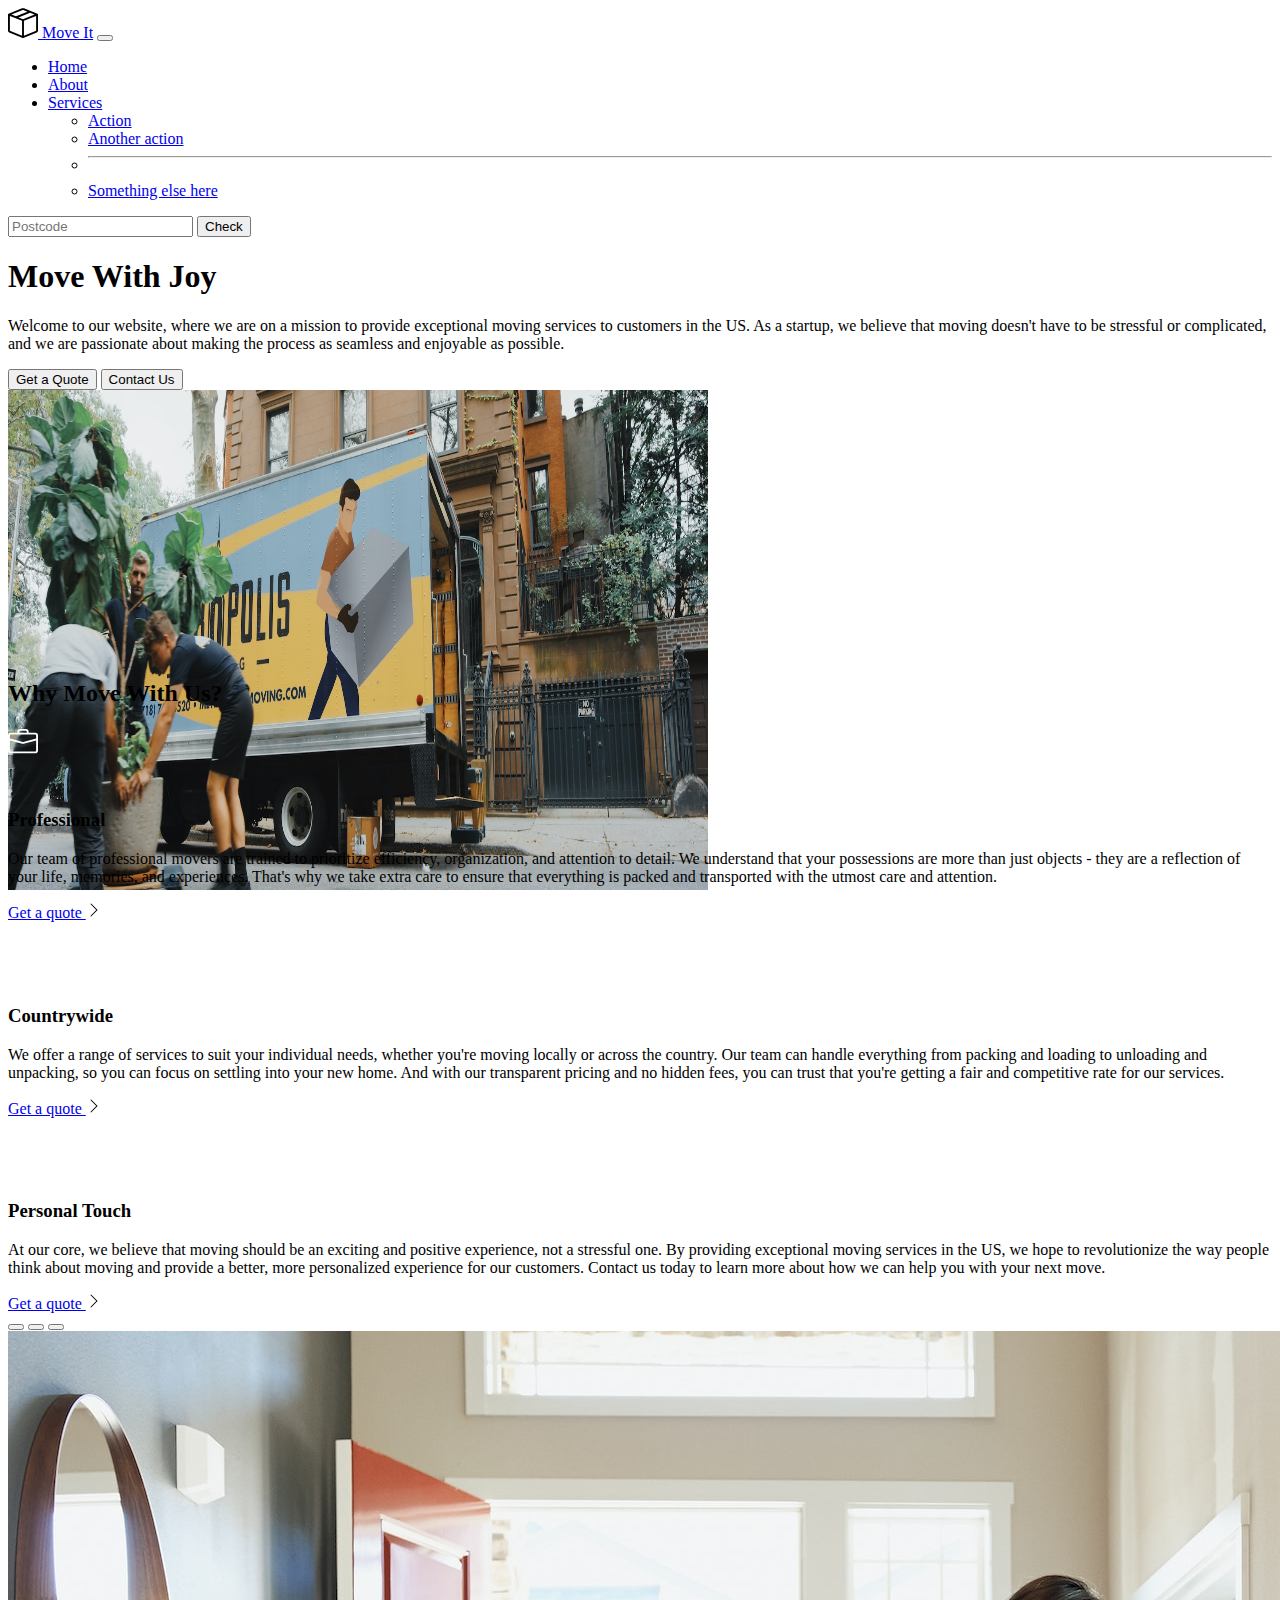
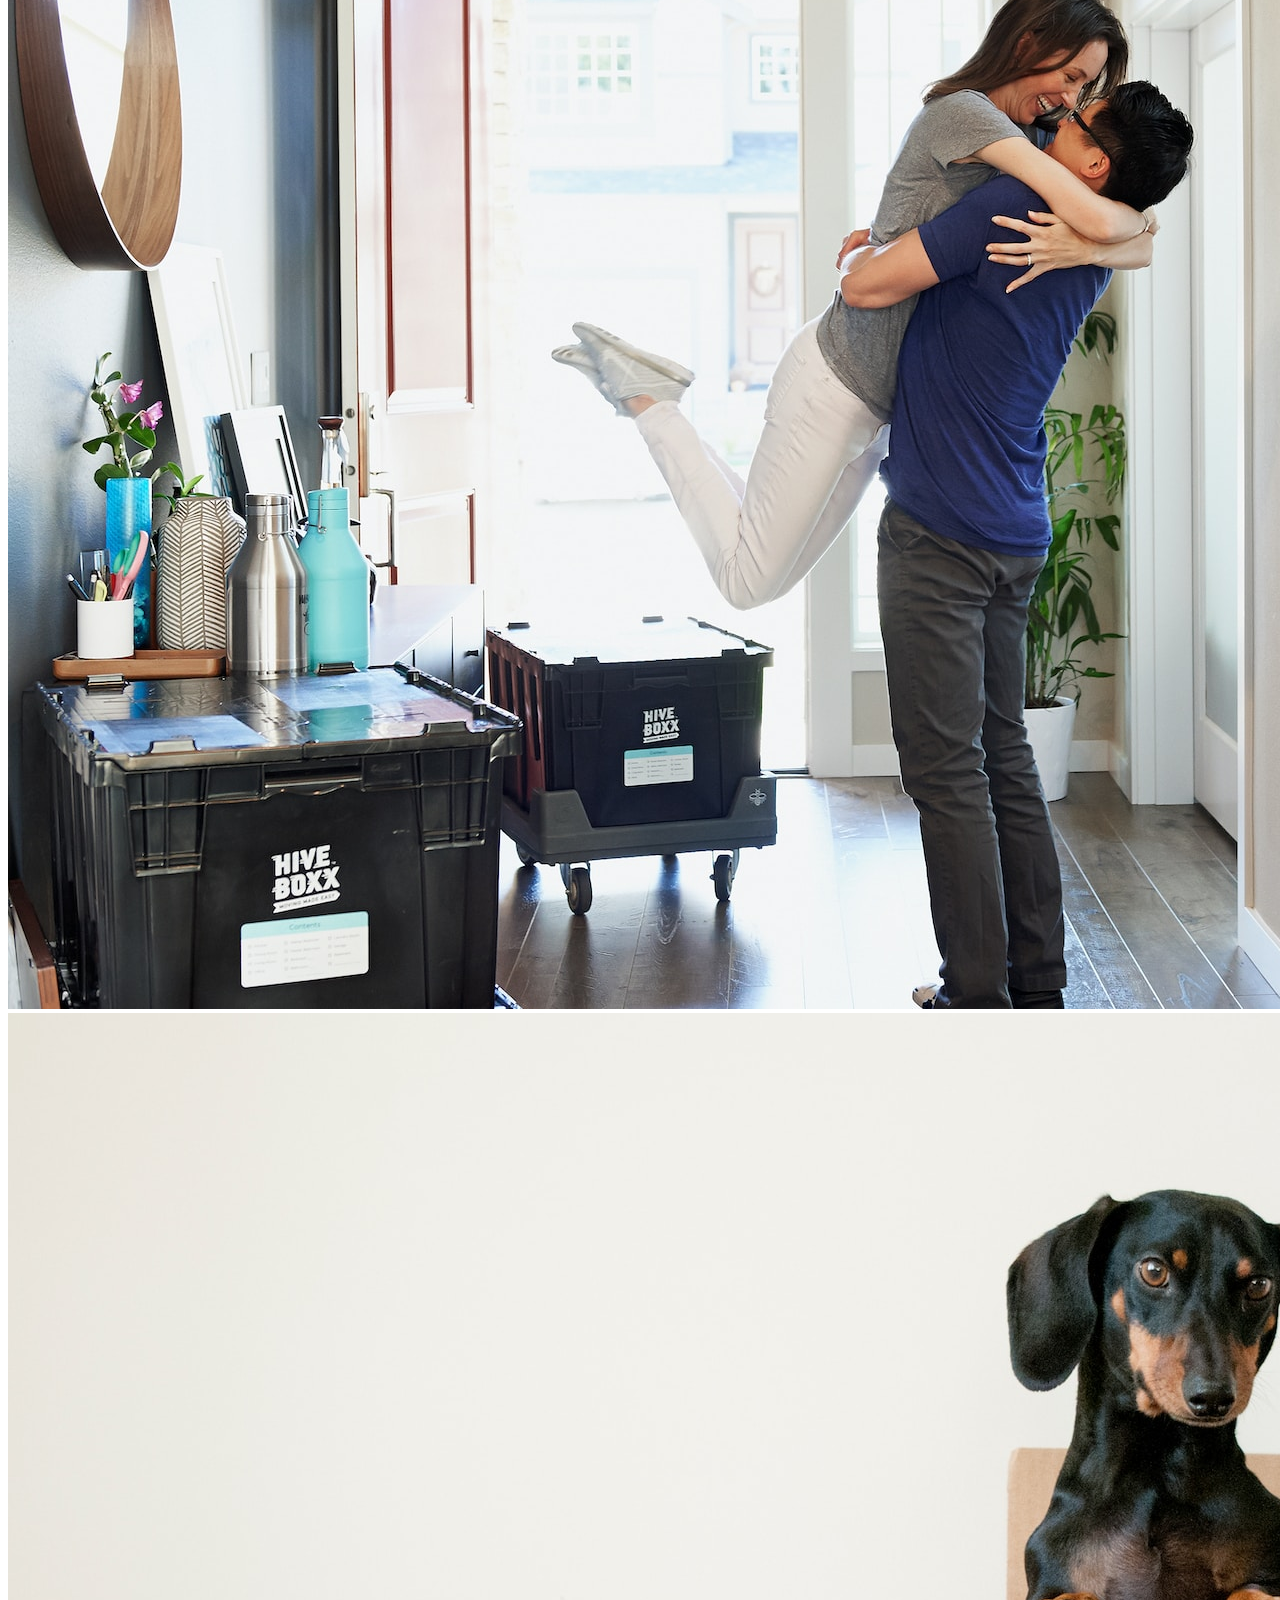
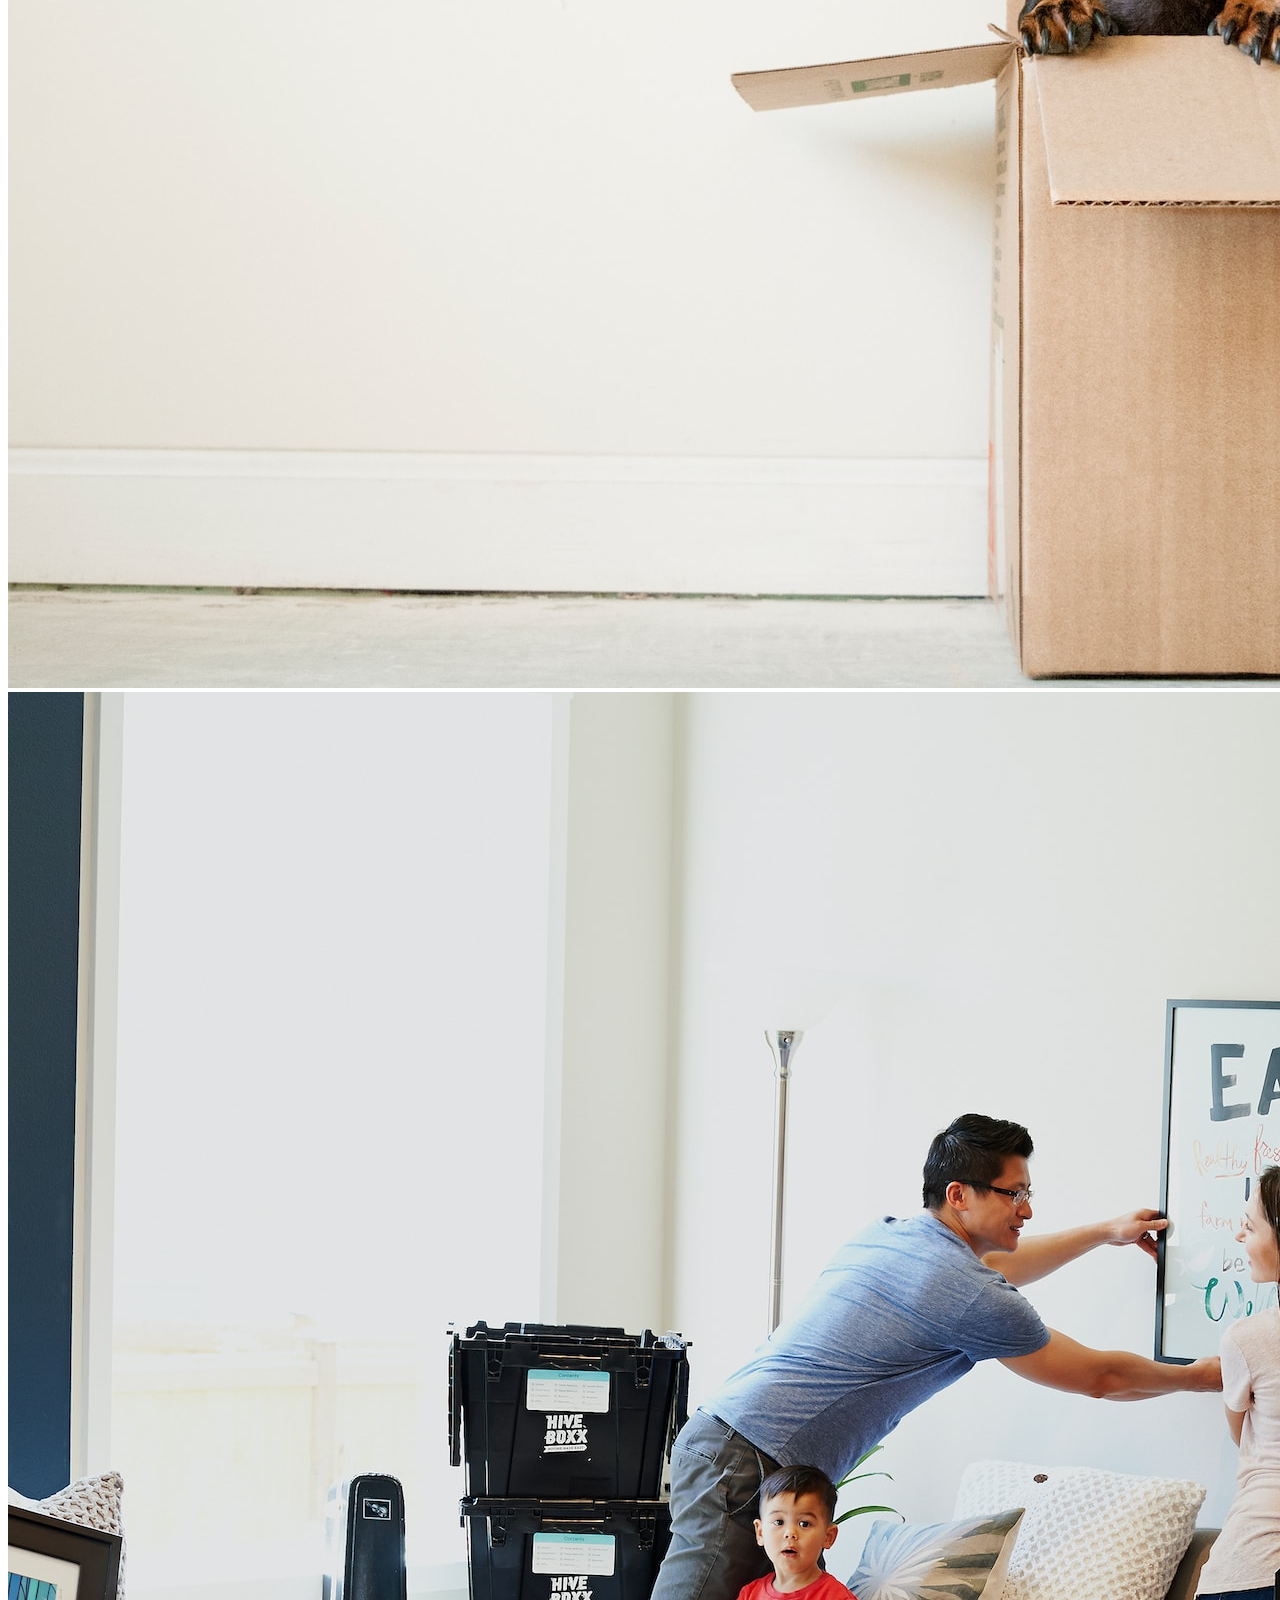
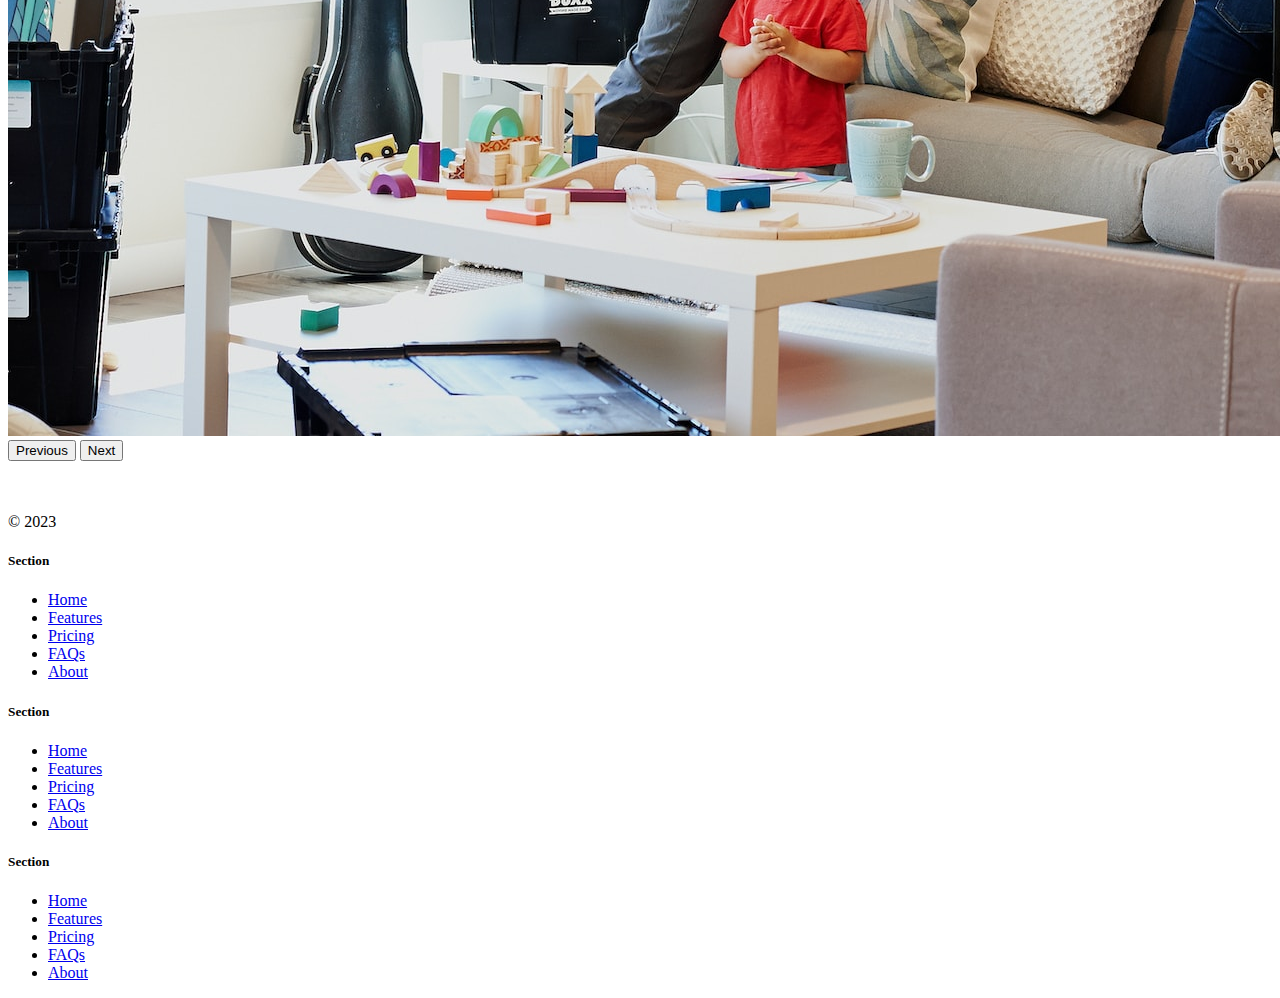
<file: Bootstrap Components/index.html>
<!DOCTYPE html>
<html lang="en">

<head>
  <meta charset="UTF-8">
  <meta name="viewport" content="width=device-width, initial-scale=1.0">
  <title>Bootstrap Components</title>
  <link href="https://cdn.jsdelivr.net/npm/bootstrap@5.3.0-alpha2/dist/css/bootstrap.min.css" rel="stylesheet"
    integrity="sha384-aFq/bzH65dt+w6FI2ooMVUpc+21e0SRygnTpmBvdBgSdnuTN7QbdgL+OapgHtvPp" crossorigin="anonymous">
  <style>
    .feature-icon {
      width: 4rem;
      height: 4rem;
      border-radius: 0.75rem;
    }
  </style>
</head>

<body>

  <nav class="navbar navbar-expand-lg bg-body-tertiary">
    <div class="container-fluid">
      <a class="navbar-brand" href="#"><img src="./box-seam.svg" alt="moveit brand icon" height="30"> Move It</a>
      <button class="navbar-toggler" type="button" data-bs-toggle="collapse" data-bs-target="#navbarSupportedContent"
        aria-controls="navbarSupportedContent" aria-expanded="false" aria-label="Toggle navigation">
        <span class="navbar-toggler-icon"></span>
      </button>
      <div class="collapse navbar-collapse" id="navbarSupportedContent">
        <ul class="navbar-nav me-auto mb-2 mb-lg-0">
          <li class="nav-item">
            <a class="nav-link active" aria-current="page" href="#">Home</a>
          </li>
          <li class="nav-item">
            <a class="nav-link" href="#">About</a>
          </li>
          <li class="nav-item dropdown">
            <a class="nav-link dropdown-toggle" href="#" role="button" data-bs-toggle="dropdown" aria-expanded="false">
              Services
            </a>
            <ul class="dropdown-menu">
              <li><a class="dropdown-item" href="#">Action</a></li>
              <li><a class="dropdown-item" href="#">Another action</a></li>
              <li>
                <hr class="dropdown-divider">
              </li>
              <li><a class="dropdown-item" href="#">Something else here</a></li>
            </ul>
          </li>
        </ul>
        <form class="d-flex" role="search">
          <input class="form-control me-2" type="search" placeholder="Postcode" aria-label="Search">
          <button class="btn btn-outline-success" type="submit">Check</button>
        </form>
      </div>
    </div>
  </nav>


  <div class="px-4 pt-5 my-5 text-center border-bottom">
    <h1 class="display-4 fw-bold text-body-emphasis">Move With Joy</h1>
    <div class="col-lg-6 mx-auto">
      <p class="lead mb-4">Welcome to our website, where we are on a mission to provide exceptional moving services to
        customers in the US. As a
        startup, we believe that moving doesn't have to be stressful or complicated, and we are passionate about making
        the
        process as seamless and enjoyable as possible.
      </p>
      <div class="d-grid gap-2 d-sm-flex justify-content-sm-center mb-5">
        <button type="button" class="btn btn-primary btn-lg px-4 me-sm-3">Get a Quote</button>
        <button type="button" class="btn btn-outline-secondary btn-lg px-4">Contact Us</button>
      </div>
    </div>
    <div class="overflow-hidden" style="max-height: 30vh;">
      <div class="container px-5">
        <img src="./moving-van.jpg" class="img-fluid border rounded-3 shadow-lg mb-4" alt="Example image" width="700"
          height="500" loading="lazy">
      </div>
    </div>
  </div>

  <div class="container px-4 py-5" id="featured-3">
    <h2 class="pb-2 border-bottom">Why Move With Us?</h2>
    <div class="row g-4 py-5 row-cols-1 row-cols-lg-3">
      <div class="feature col">
        <div
          class="feature-icon d-inline-flex align-items-center justify-content-center text-bg-primary bg-gradient fs-2 mb-3">
          <img src="./briefcase.svg" alt="briefcase" height="30">
        </div>
        <h3 class="fs-2">Professional</h3>
        <p>Our team of professional movers are trained to prioritize efficiency, organization, and attention to detail.
          We
          understand that your possessions are more than just objects - they are a reflection of your life, memories,
          and
          experiences. That's why we take extra care to ensure that everything is packed and transported with the utmost
          care and
          attention.</p>
        <a href="#" class="icon-link">
          Get a quote
          <img src="./chevron-right.svg" alt="chevron-right">
        </a>
      </div>
      <div class="feature col">
        <div
          class="feature-icon d-inline-flex align-items-center justify-content-center text-bg-primary bg-gradient fs-2 mb-3">
          <img src="./bus-front.svg" alt="bus-front" height="30">
        </div>
        <h3 class="fs-2">Countrywide</h3>
        <p>We offer a range of services to suit your individual needs, whether you're moving locally or across the
          country. Our
          team can handle everything from packing and loading to unloading and unpacking, so you can focus on settling
          into your
          new home. And with our transparent pricing and no hidden fees, you can trust that you're getting a fair and
          competitive
          rate for our services.</p>
        <a href="#" class="icon-link">
          Get a quote
          <img src="./chevron-right.svg" alt="chevron-right">
        </a>
      </div>
      <div class="feature col">
        <div
          class="feature-icon d-inline-flex align-items-center justify-content-center text-bg-primary bg-gradient fs-2 mb-3">
          <img src="./chat-square-heart.svg" alt="chat-square-heart" height="30">
        </div>
        <h3 class="fs-2">Personal Touch</h3>
        <p>At our core, we believe that moving should be an exciting and positive experience, not a stressful one. By
          providing
          exceptional moving services in the US, we hope to revolutionize the way people think about moving and provide
          a better,
          more personalized experience for our customers. Contact us today to learn more about how we can help you with
          your next
          move.</p>
        <a href="#" class="icon-link">
          Get a quote
          <img src="./chevron-right.svg" alt="chevron-right">
        </a>
      </div>
    </div>
  </div>
  <div class="container">
    <div id="carouselExampleIndicators" class="carousel slide">
      <div class="carousel-indicators">
        <button type="button" data-bs-target="#carouselExampleIndicators" data-bs-slide-to="0" class="active"
          aria-current="true" aria-label="Slide 1"></button>
        <button type="button" data-bs-target="#carouselExampleIndicators" data-bs-slide-to="1"
          aria-label="Slide 2"></button>
        <button type="button" data-bs-target="#carouselExampleIndicators" data-bs-slide-to="2"
          aria-label="Slide 3"></button>
      </div>
      <div class="carousel-inner">
        <div class="carousel-item active">
          <img src="./couple.jpg" class="d-block w-100" alt="couple">
        </div>
        <div class="carousel-item">
          <img src="./dog.jpg" class="d-block w-100" alt="dog">
        </div>
        <div class="carousel-item">
          <img src="./family.jpg" class="d-block w-100" alt="family">
        </div>
      </div>
      <button class="carousel-control-prev" type="button" data-bs-target="#carouselExampleIndicators"
        data-bs-slide="prev">
        <span class="carousel-control-prev-icon" aria-hidden="true"></span>
        <span class="visually-hidden">Previous</span>
      </button>
      <button class="carousel-control-next" type="button" data-bs-target="#carouselExampleIndicators"
        data-bs-slide="next">
        <span class="carousel-control-next-icon" aria-hidden="true"></span>
        <span class="visually-hidden">Next</span>
      </button>
    </div>
  </div>

  <div class="container">
    <footer class="row row-cols-1 row-cols-sm-2 row-cols-md-5 py-5 my-5 border-top">
      <div class="col mb-3">
        <a href="/" class="d-flex align-items-center mb-3 link-body-emphasis text-decoration-none">
          <svg class="bi me-2" width="40" height="32">
            <use xlink:href="#bootstrap"></use>
          </svg>
        </a>
        <p class="text-body-secondary">© 2023</p>
      </div>

      <div class="col mb-3">

      </div>

      <div class="col mb-3">
        <h5>Section</h5>
        <ul class="nav flex-column">
          <li class="nav-item mb-2"><a href="#" class="nav-link p-0 text-body-secondary">Home</a></li>
          <li class="nav-item mb-2"><a href="#" class="nav-link p-0 text-body-secondary">Features</a></li>
          <li class="nav-item mb-2"><a href="#" class="nav-link p-0 text-body-secondary">Pricing</a></li>
          <li class="nav-item mb-2"><a href="#" class="nav-link p-0 text-body-secondary">FAQs</a></li>
          <li class="nav-item mb-2"><a href="#" class="nav-link p-0 text-body-secondary">About</a></li>
        </ul>
      </div>

      <div class="col mb-3">
        <h5>Section</h5>
        <ul class="nav flex-column">
          <li class="nav-item mb-2"><a href="#" class="nav-link p-0 text-body-secondary">Home</a></li>
          <li class="nav-item mb-2"><a href="#" class="nav-link p-0 text-body-secondary">Features</a></li>
          <li class="nav-item mb-2"><a href="#" class="nav-link p-0 text-body-secondary">Pricing</a></li>
          <li class="nav-item mb-2"><a href="#" class="nav-link p-0 text-body-secondary">FAQs</a></li>
          <li class="nav-item mb-2"><a href="#" class="nav-link p-0 text-body-secondary">About</a></li>
        </ul>
      </div>

      <div class="col mb-3">
        <h5>Section</h5>
        <ul class="nav flex-column">
          <li class="nav-item mb-2"><a href="#" class="nav-link p-0 text-body-secondary">Home</a></li>
          <li class="nav-item mb-2"><a href="#" class="nav-link p-0 text-body-secondary">Features</a></li>
          <li class="nav-item mb-2"><a href="#" class="nav-link p-0 text-body-secondary">Pricing</a></li>
          <li class="nav-item mb-2"><a href="#" class="nav-link p-0 text-body-secondary">FAQs</a></li>
          <li class="nav-item mb-2"><a href="#" class="nav-link p-0 text-body-secondary">About</a></li>
        </ul>
      </div>
    </footer>
  </div>
  <script src="https://cdn.jsdelivr.net/npm/bootstrap@5.3.0-alpha3/dist/js/bootstrap.bundle.min.js"
    integrity="sha384-ENjdO4Dr2bkBIFxQpeoTz1HIcje39Wm4jDKdf19U8gI4ddQ3GYNS7NTKfAdVQSZe"
    crossorigin="anonymous"></script>
</body>

</html>
</file>
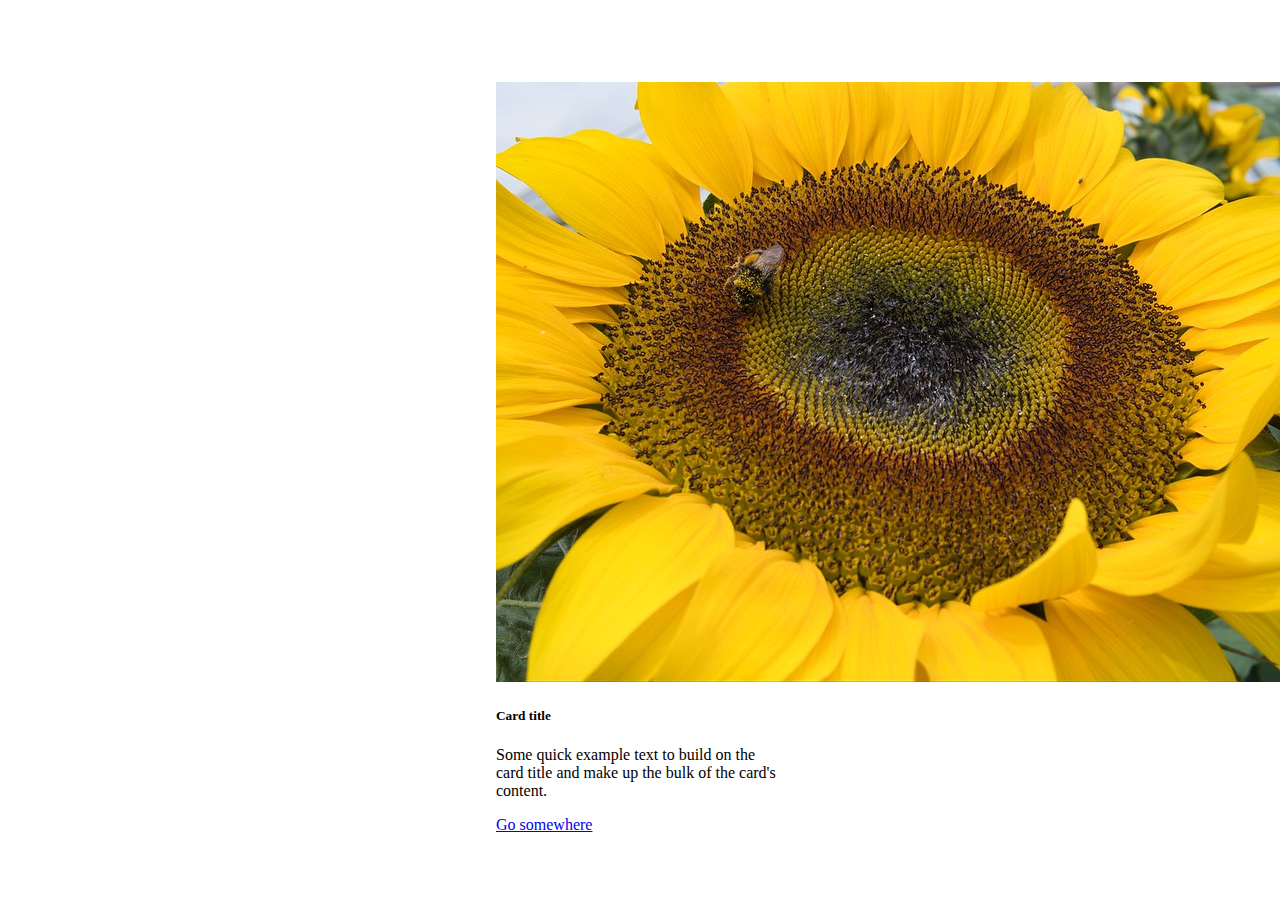
<file: Bootstrap Intro/index.html>
<!doctype html>
<html lang="en">

<head>
  <meta charset="utf-8">
  <meta name="viewport" content="width=device-width, initial-scale=1">
  <title>Bootstrap demo</title>
  <link href="https://cdn.jsdelivr.net/npm/bootstrap@5.3.0-alpha2/dist/css/bootstrap.min.css" rel="stylesheet"
    integrity="sha384-aFq/bzH65dt+w6FI2ooMVUpc+21e0SRygnTpmBvdBgSdnuTN7QbdgL+OapgHtvPp" crossorigin="anonymous">
  <style>
    .flex-container {
      display: flex;
      height: 100vh;
      justify-content: center;
      align-items: center;
    }
  </style>
</head>

<body>
  <div class="flex-container">
    <div class="card" style="width: 18rem;">
      <img src="./flower.jpg" class="card-img-top" alt="sunflower">
      <div class="card-body">
        <h5 class="card-title">Card title</h5>
        <p class="card-text">Some quick example text to build on the card title and make up the bulk of the card's
          content.
        </p>
        <a href="#" class="btn btn-primary">Go somewhere</a>
      </div>
    </div>
  </div>
</body>

</html>
</file>
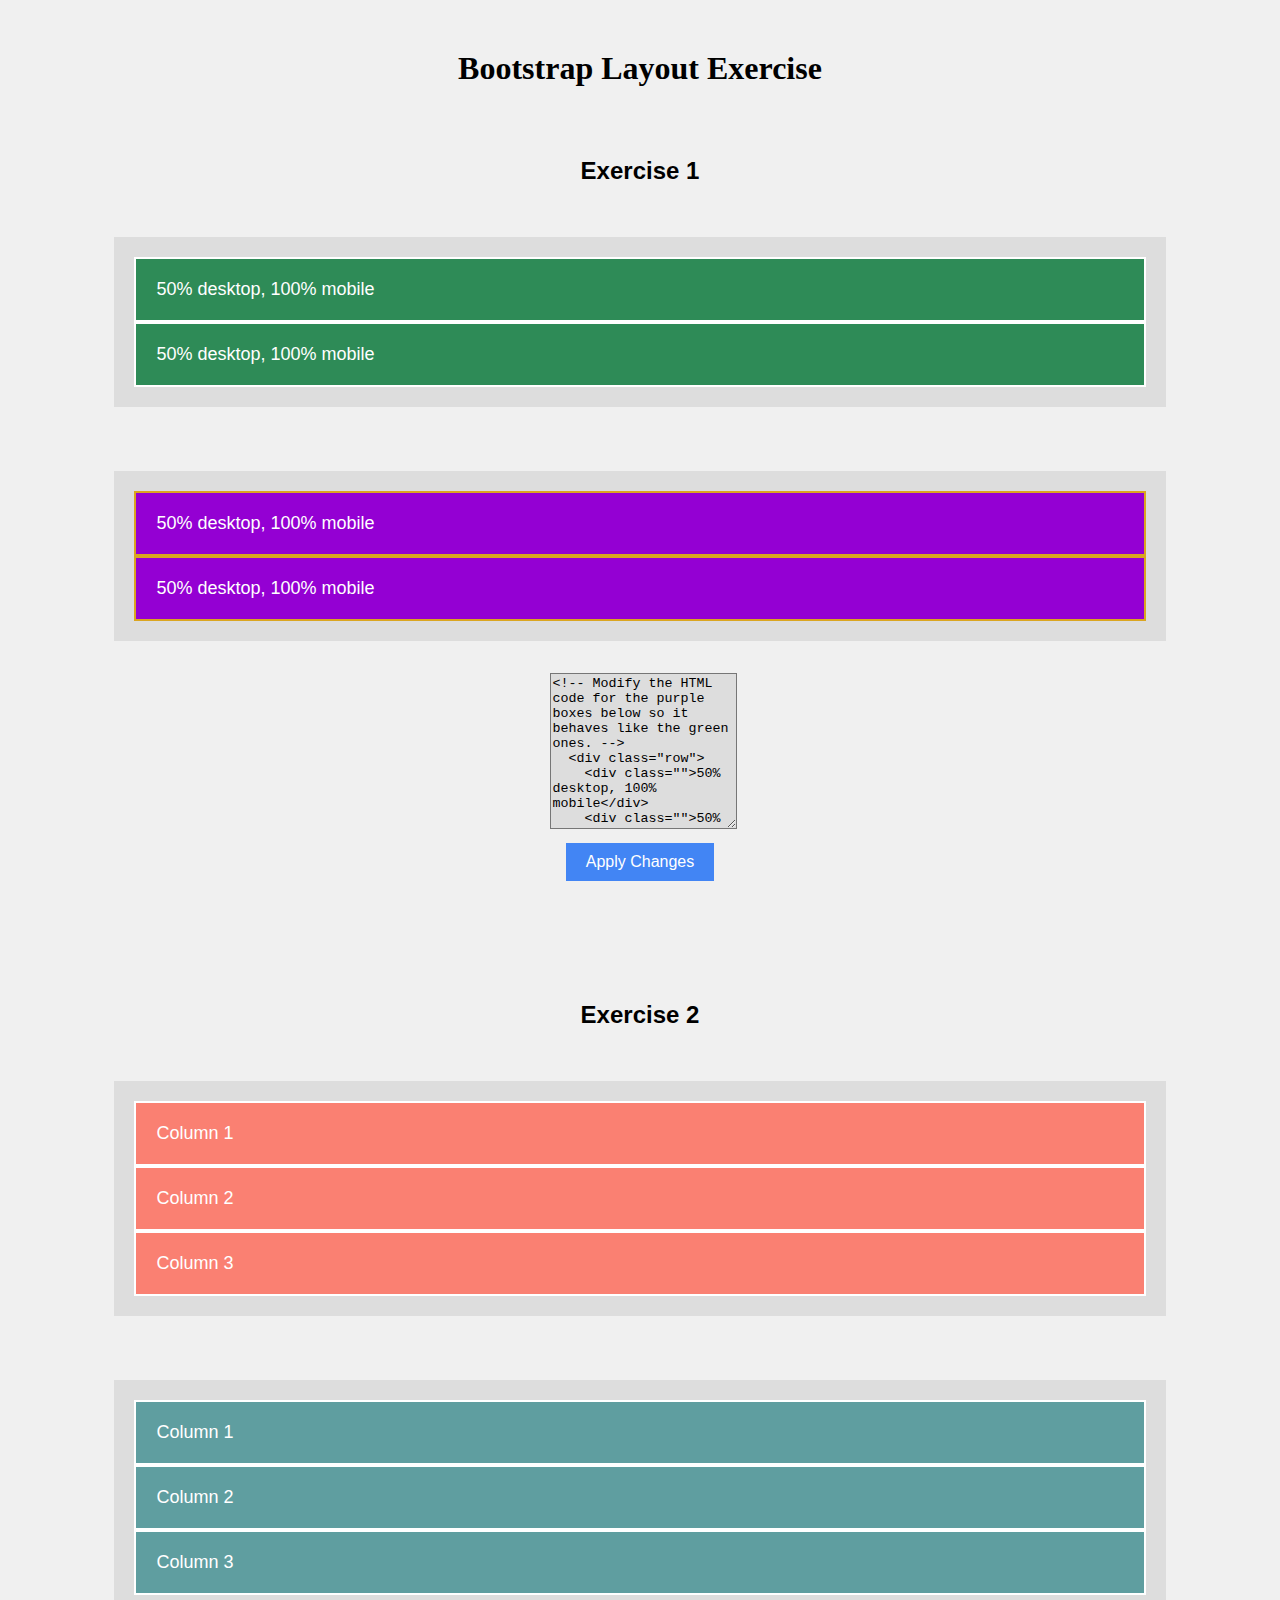
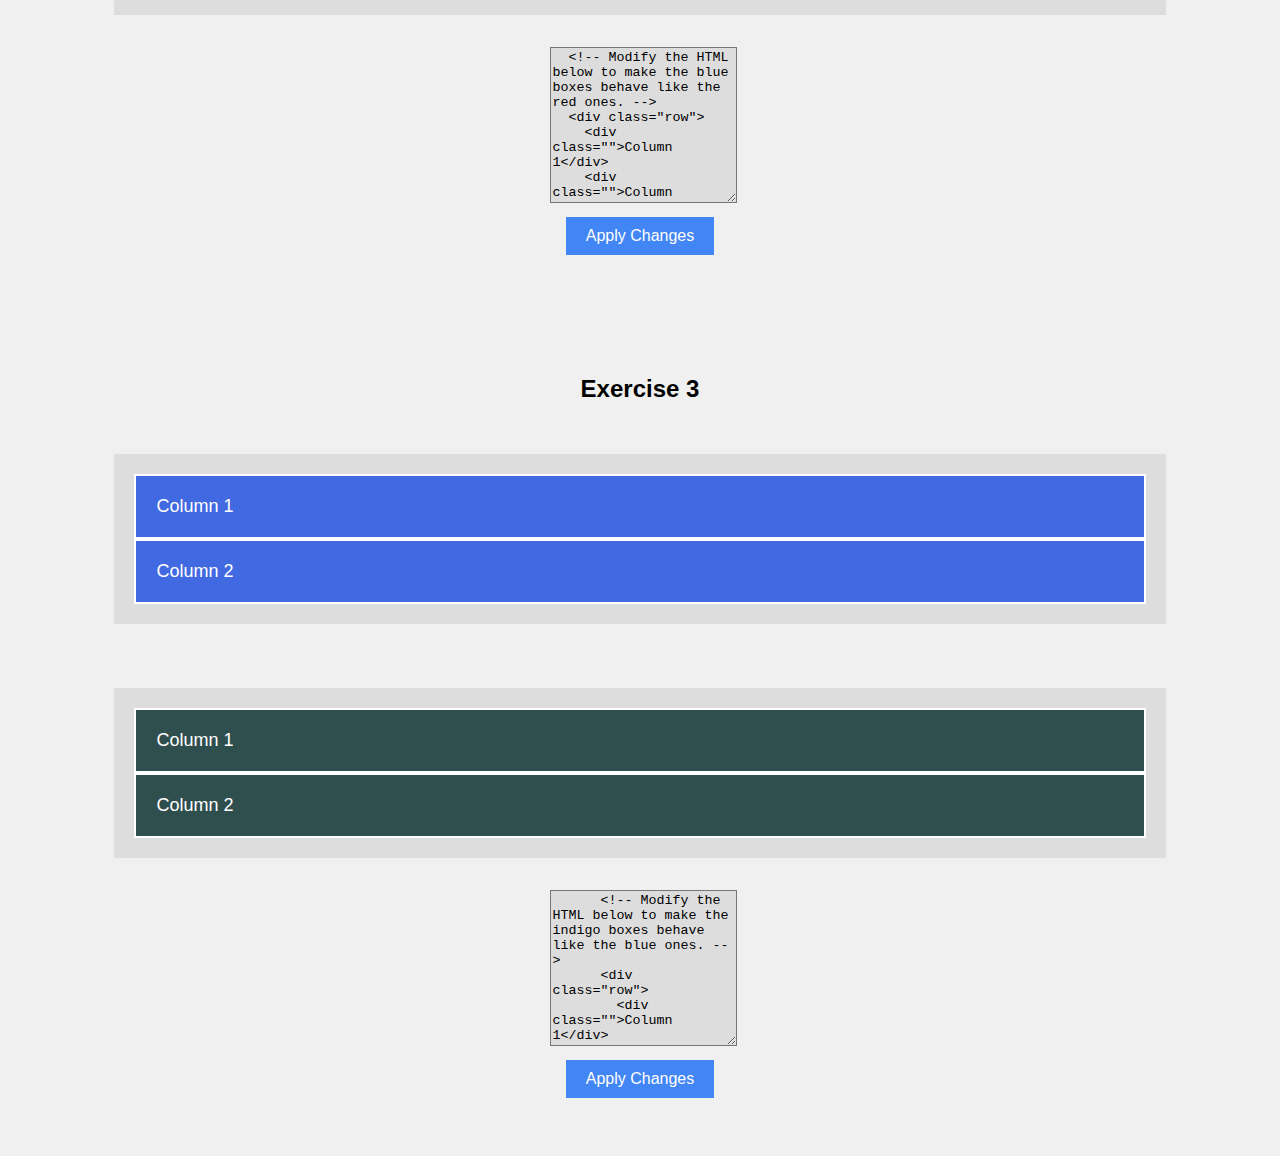
<file: Bootstrap Layout/index.html>
<!DOCTYPE html>
<html lang="en">

<head>
  <meta charset="UTF-8">
  <meta name="viewport" content="width=device-width, initial-scale=1.0">
  <title>Bootstrap Layout Exercises</title>
  <link href="https://cdn.jsdelivr.net/npm/bootstrap@5.3.0-alpha2/dist/css/bootstrap.min.css" rel="stylesheet"
    integrity="sha384-aFq/bzH65dt+w6FI2ooMVUpc+21e0SRygnTpmBvdBgSdnuTN7QbdgL+OapgHtvPp" crossorigin="anonymous">
  <style>
    body {
      margin-top: 50px;
      background-color: #f0f0f0;
    }

    h1 {
      text-align: center;
    }

    .flex-container {
      font-family: Arial, sans-serif;
      display: flex;
      flex-direction: column;
      align-items: center;
      justify-content: start;
      margin-top: 50px;
      border-bottom: 50px solid transparent;
    }

    textarea {
      width: 100%;
      min-height: 150px;
      resize: vertical;
      font-family: monospace;
      background-color: #ddd;
    }

    button {
      margin-top: 10px;
      padding: 10px 20px;
      background-color: #4285f4;
      color: white;
      font-size: 16px;
      border: none;
      cursor: pointer;
    }

    .parent {
      width: 80%;
      background-color: #ddd;
      padding: 20px;
      margin: 2rem;
    }

    .child {
      background-color: seagreen;
      color: white;
      font-size: 18px;
      padding: 20px;
      border: 2px solid white;
    }

    .test-parent {
      width: 80%;
      background-color: #ddd;
      padding: 20px;
      margin: 2rem;
    }

    .test-parent>*>* {
      background-color: darkviolet;
      color: white;
      font-size: 18px;
      padding: 20px;
      border: 2px solid goldenrod;
    }

    .test2 {
      background-color: salmon;
      color: white;
      font-size: 18px;
      padding: 20px;
      border: 2px solid white;
    }

    .solution2>*>* {
      background-color: cadetblue;
      color: white;
      font-size: 18px;
      padding: 20px;
      border: 2px solid white;
    }

    .test3 {
      background-color: royalblue;
      color: white;
      font-size: 18px;
      padding: 20px;
      border: 2px solid white;
    }

    .solution3>*>* {
      background-color: darkslategrey;
      color: white;
      font-size: 18px;
      padding: 20px;
      border: 2px solid white;
    }
  </style>
</head>

<body>
  <h1>Bootstrap Layout Exercise</h1>

  <div class="flex-container">
    <h2>Exercise 1</h2>
    <div class="container parent">
      <div class="row">
        <div class="col-xl-6 child">50% desktop, 100% mobile</div>
        <div class="col-xl-6 child">50% desktop, 100% mobile</div>
      </div>
    </div>
    <div class="container test-parent" id="test1">
      <div class="row">
        <div class="">50% desktop, 100% mobile</div>
        <div class="">50% desktop, 100% mobile</div>
      </div>
    </div>
    <div class="container">
      <textarea id="test-1-code" placeholder="Write your CSS code here..." rows="5">
<!-- Modify the HTML code for the purple boxes below so it behaves like the green ones. -->
  <div class="row">
    <div class="">50% desktop, 100% mobile</div>
    <div class="">50% desktop, 100% mobile</div>
  </div>
  
    </textarea>
    </div>

    <button onclick="applyTest1()">Apply Changes</button>

    <script>
      function applyTest1() {
        const userCss = document.getElementById('test-1-code').value;
        const test1 = document.getElementById('test1');
        test1.innerHTML = userCss;
      }
    </script>
  </div>

  <div class="flex-container">
    <h2>Exercise 2</h2>
    <div class="container parent">
      <div class="row">
        <div class="col-lg-6 col-sm-12 col-10 child test2">Column 1</div>
        <div class="col-lg-3 col-sm-6 col-10 child test2">Column 2</div>
        <div class="col-lg-3 col-sm-6 col-10 child test2">Column 3</div>
      </div>
    </div>
    <div class="container test-parent  solution2" id="test2">
      <div class="row">
        <div class="">Column 1</div>
        <div class="">Column 2</div>
        <div class="">Column 3</div>
      </div>
    </div>
    <div class="container">
      <textarea id="test-2-code" rows="5">
  <!-- Modify the HTML below to make the blue boxes behave like the red ones. -->
  <div class="row">
    <div class="">Column 1</div>
    <div class="">Column 2</div>
    <div class="">Column 3</div>
  </div>
      
        </textarea>
    </div>

    <button onclick="applyTest2()">Apply Changes</button>

    <script>
      function applyTest2() {
        const userCss = document.getElementById('test-2-code').value;
        const test1 = document.getElementById('test2');
        test1.innerHTML = userCss;
      }
    </script>
  </div>
  <div class="flex-container">
    <h2>Exercise 3</h2>
    <div class="container parent">
      <div class="row">
        <div class="col-xxl-1 col-xl-2 col-lg-4 col-md-6 col-sm-12 child test3">Column 1</div>
        <div class="col-xxl-11 col-xl-10 col-lg-8 col-md-6 col-sm-12 child test3">Column 2</div>
      </div>
    </div>
    <div class="container test-parent  solution3" id="test3">
      <div class="row">
        <div class="">Column 1</div>
        <div class="">Column 2</div>
      </div>
    </div>
    <div class="container">
      <textarea id="test-3-code" rows="5">
      <!-- Modify the HTML below to make the indigo boxes behave like the blue ones. -->
      <div class="row">
        <div class="">Column 1</div>
        <div class="">Column 2</div>
      </div>
          
            </textarea>
    </div>

    <button onclick="applyTest3()">Apply Changes</button>

    <script>
      function applyTest3() {
        const userCss = document.getElementById('test-3-code').value;
        const test1 = document.getElementById('test3');
        test1.innerHTML = userCss;
      }
    </script>
  </div>
</body>

</html>
</file>
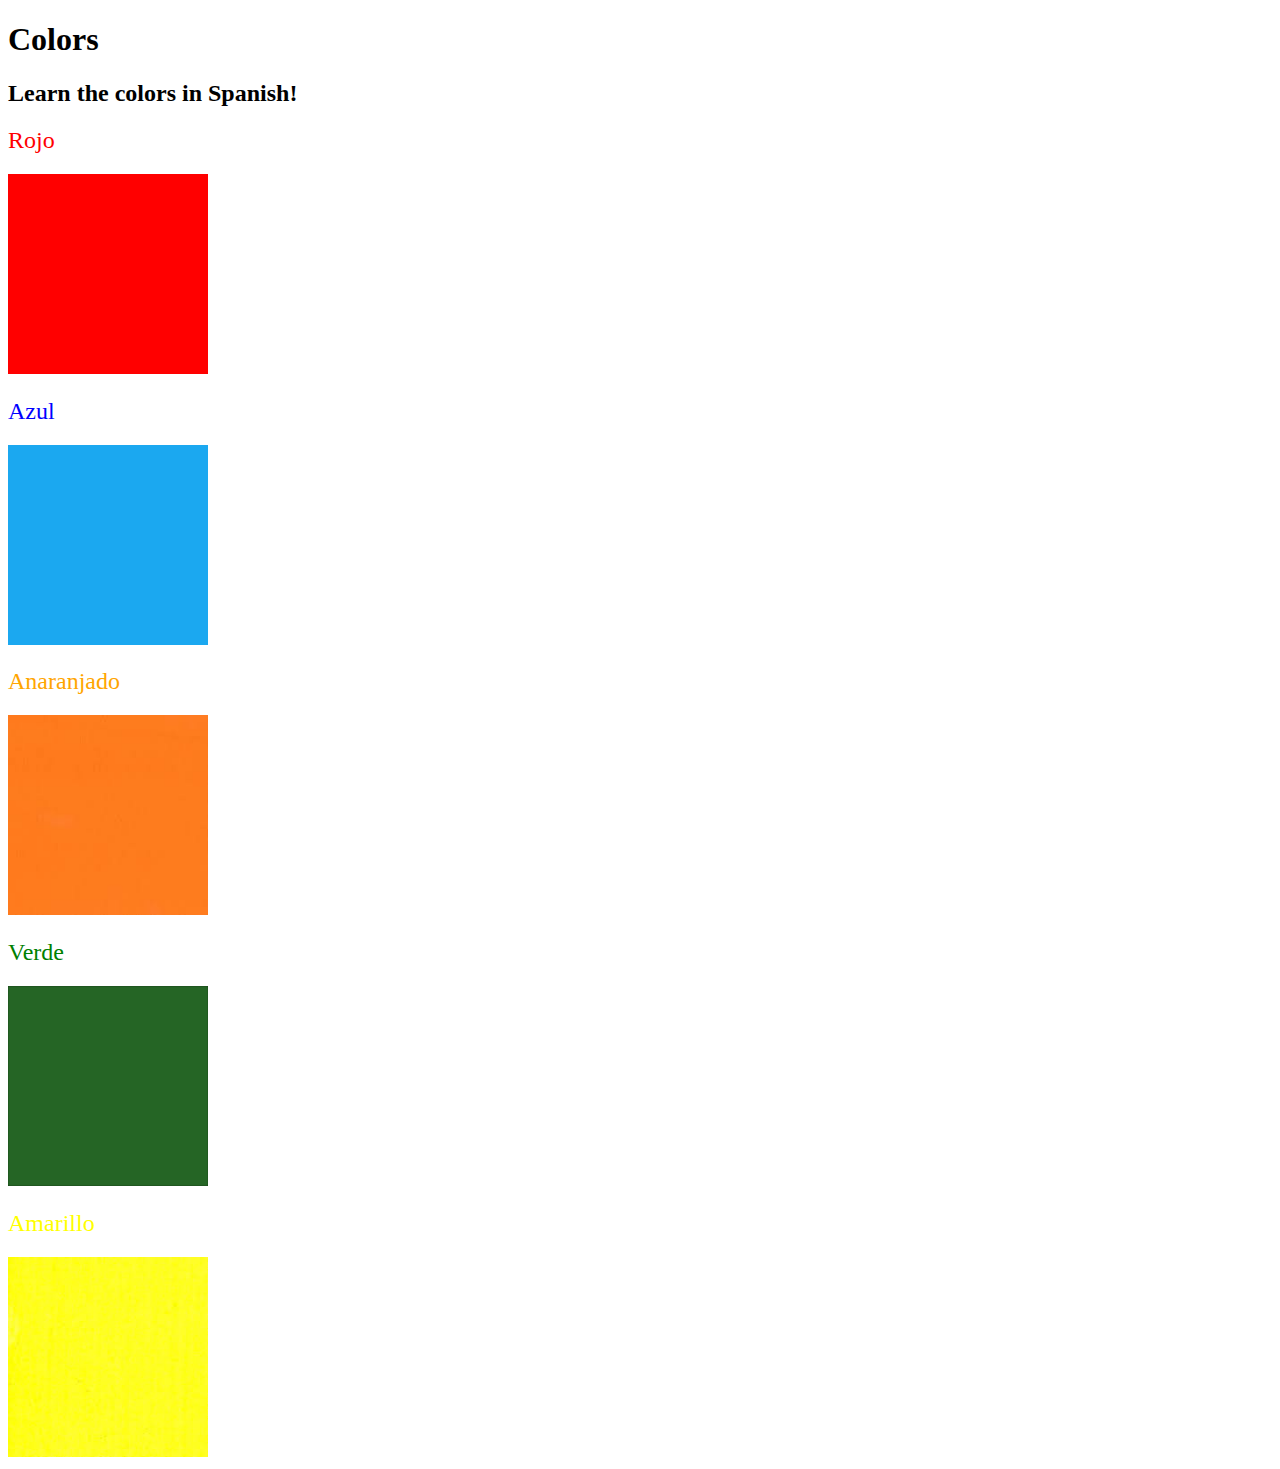
<file: Color Vocab Project/index.html>
<!DOCTYPE html>
<html lang="en">

<head>
  <meta charset="UTF-8">
  <title>Spanish Vocabulary</title>
  <link rel="stylesheet" href="./style.css" />
</head>

<body>
  <h1>Colors</h1>
  <h2>Learn the colors in Spanish!</h2>
  <h2 class="color-title" id="red">Rojo</h2>
  <img class="color" src="./assets/images/red.png" alt="red" />

  <h2 class="color-title" id="blue">Azul</h2>
  <img src="./assets/images/blue.png" alt="blue" />

  <h2 class="color-title" id="orange">Anaranjado</h2>
  <img src="./assets/images/orange.png" alt="orange" />

  <h2 class="color-title" id="green">Verde</h2>
  <img src="./assets/images/green.png" alt="green" />

  <h2 class="color-title" id="yellow">Amarillo</h2>
  <img src="./assets/images/yellow.png" alt="yellow" />
</body>

</html>
</file>
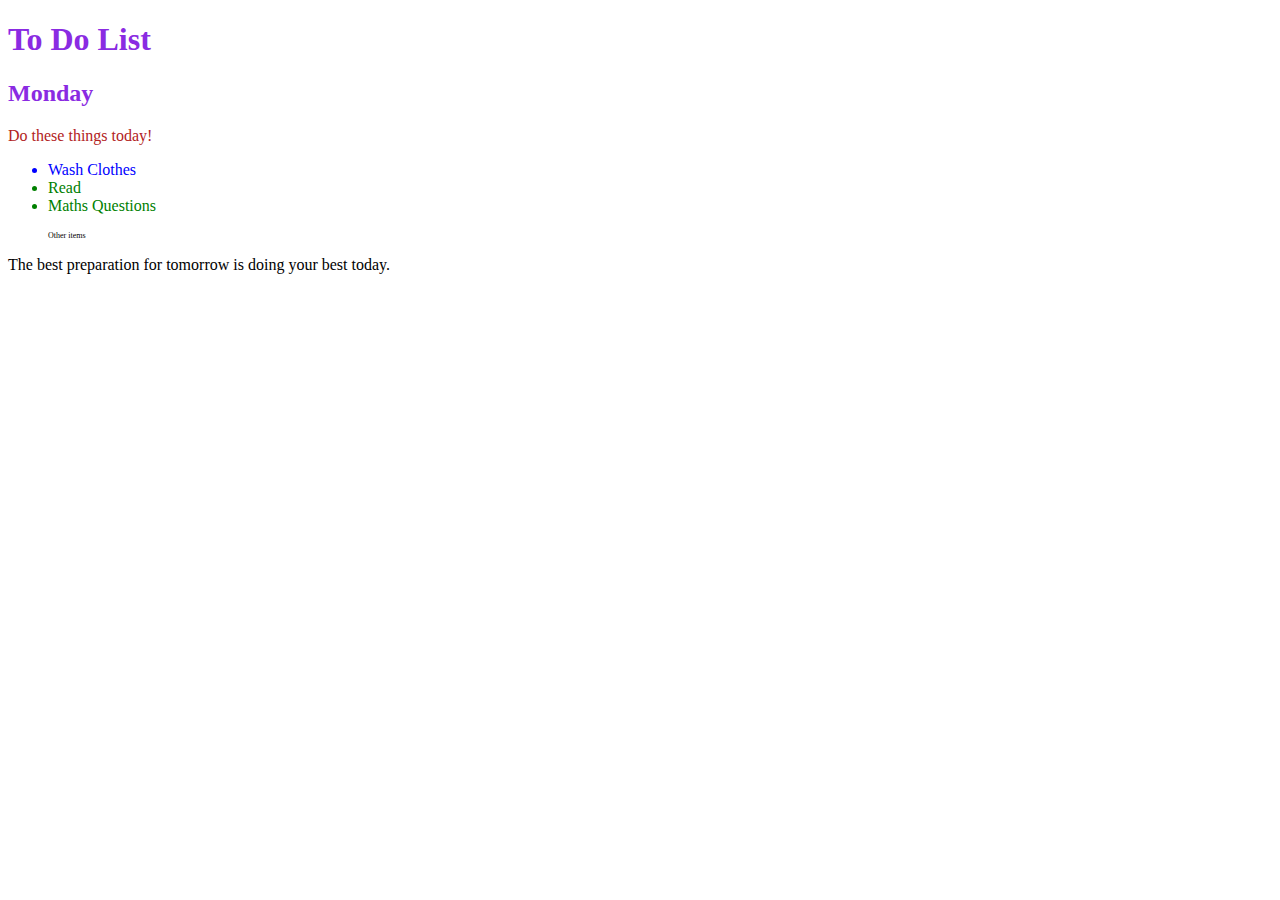
<file: Combining Selectors/index.html>
<!DOCTYPE html>
<html lang="en">

<head>
  <meta charset="UTF-8">
  <title>Combining CSS Selectors</title>
  <link rel="stylesheet" href="./style.css">
</head>

<!-- Don't change any of the HTML code! -->

<body>
  <h1>To Do List</h1>
  <h2>Monday</h2>
  <div class="box">
    <p class="done">Do these things today!</p>
    <ul class="list">
      <li>Wash Clothes</li>
      <li class="done">Read</li>
      <li class="done">Maths Questions</li>
    </ul>
  </div>

  <ul>
    <p class="done">Other items</p>
  </ul>
  <p>The best preparation for tomorrow is doing your best today.</p>

</body>

</html>
</file>
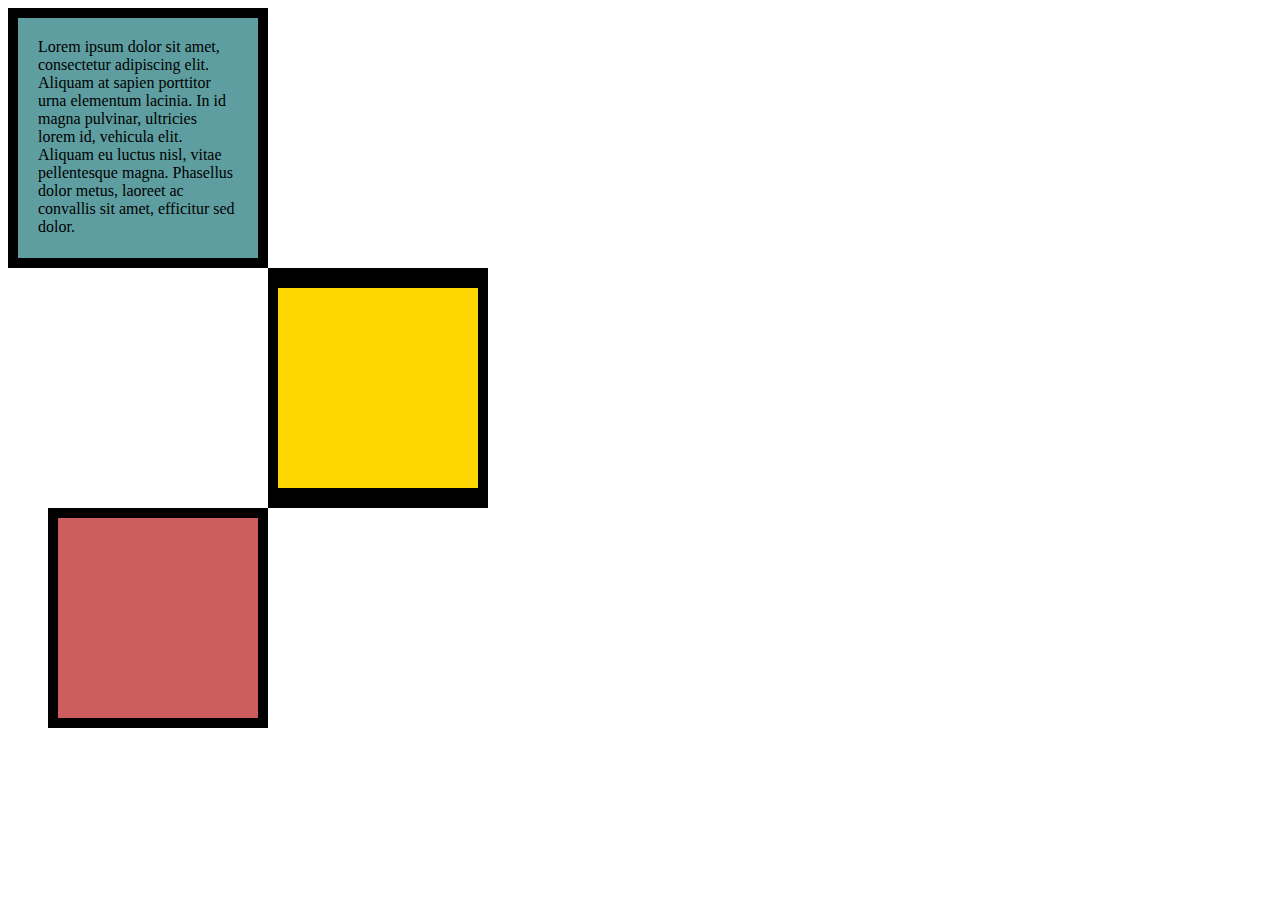
<file: CSS Box Model/index.html>
<!DOCTYPE html>
<html lang="en">

<head>
  <meta charset="UTF-8">
  <title>CSS Box Model</title>
  <style>
    div {
      height: 200px;
      width: 200px;
    }

    p {
      margin: 0;
    }

    #first {
      background-color: cadetblue;
      padding: 20px;
      border: 10px solid black;
    }

    #second {
      background-color: gold;
      border: solid black;
      border-width: 20px 10px;
      margin-left: 260px;
    }

    #third {
      background-color: indianred;
      border: 10px solid black;
      margin-left: 40px;
    }
  </style>
</head>

<body>
  <div id="first">
    <p>Lorem ipsum dolor sit amet, consectetur adipiscing elit. Aliquam at sapien porttitor urna elementum lacinia. In
      id magna pulvinar, ultricies lorem id, vehicula elit. Aliquam eu luctus nisl, vitae pellentesque magna. Phasellus
      dolor metus, laoreet ac convallis sit amet, efficitur sed dolor. </p>
  </div>
  <div id="second">

  </div>
  <div id="third">

  </div>
</body>

</html>
</file>
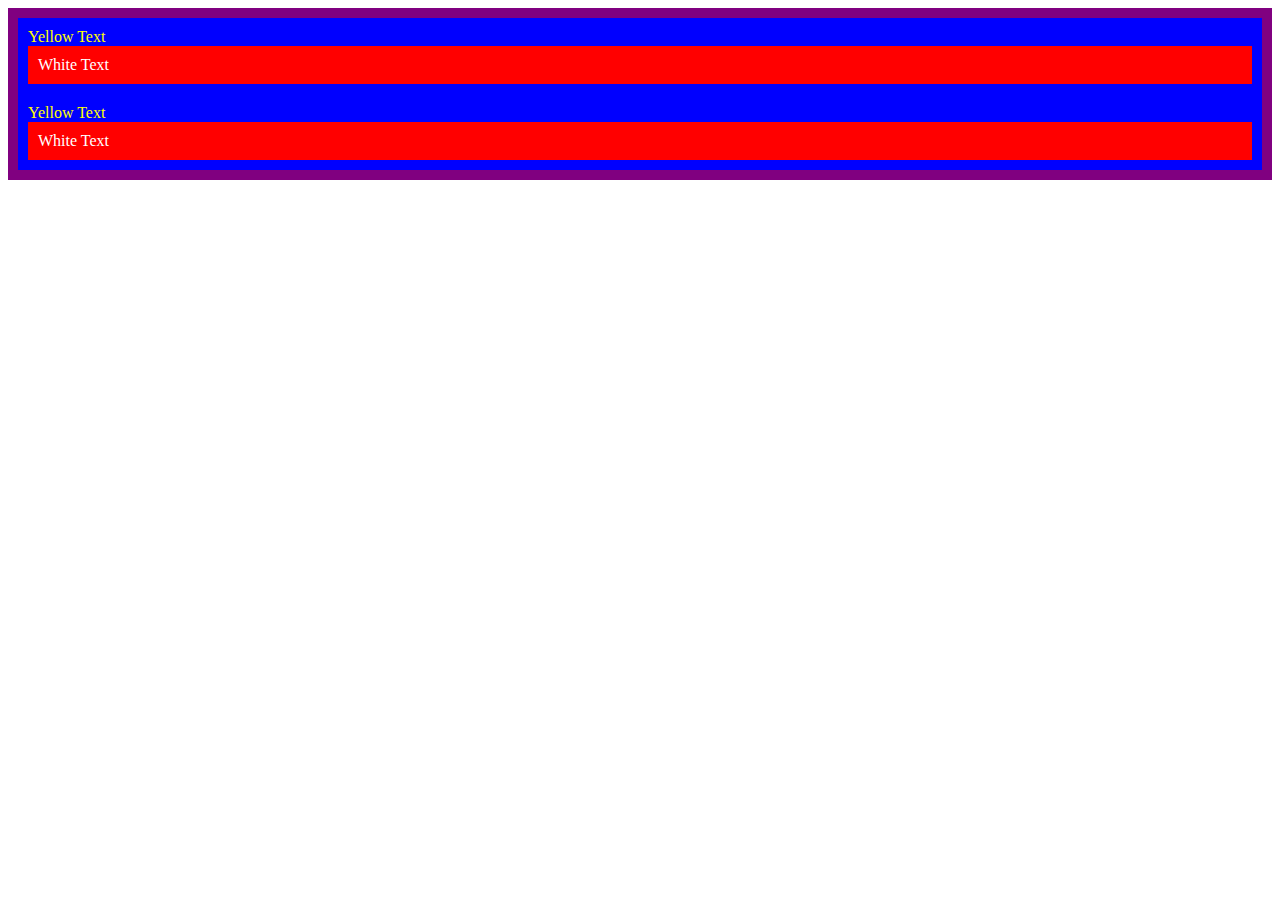
<file: CSS Cascade/index.html>
<!DOCTYPE html>
<html lang="en">

<head>
  <meta charset="UTF-8">
  <title>CSS Cascade</title>
  <link rel="stylesheet" href="./style.css">
</head>

<body>
  <div id="outer-box" class="box">
    <div class="box">
      <p>Yellow Text</p>
      <div class="box inner-box">
        <p class="white-text">White Text</p>
      </div>
    </div>
    <div class="box">
      <p>Yellow Text</p>
      <div class="box inner-box">
        <p class="white-text">White Text</p>
      </div>
    </div>
  </div>
</body>

</html>
</file>
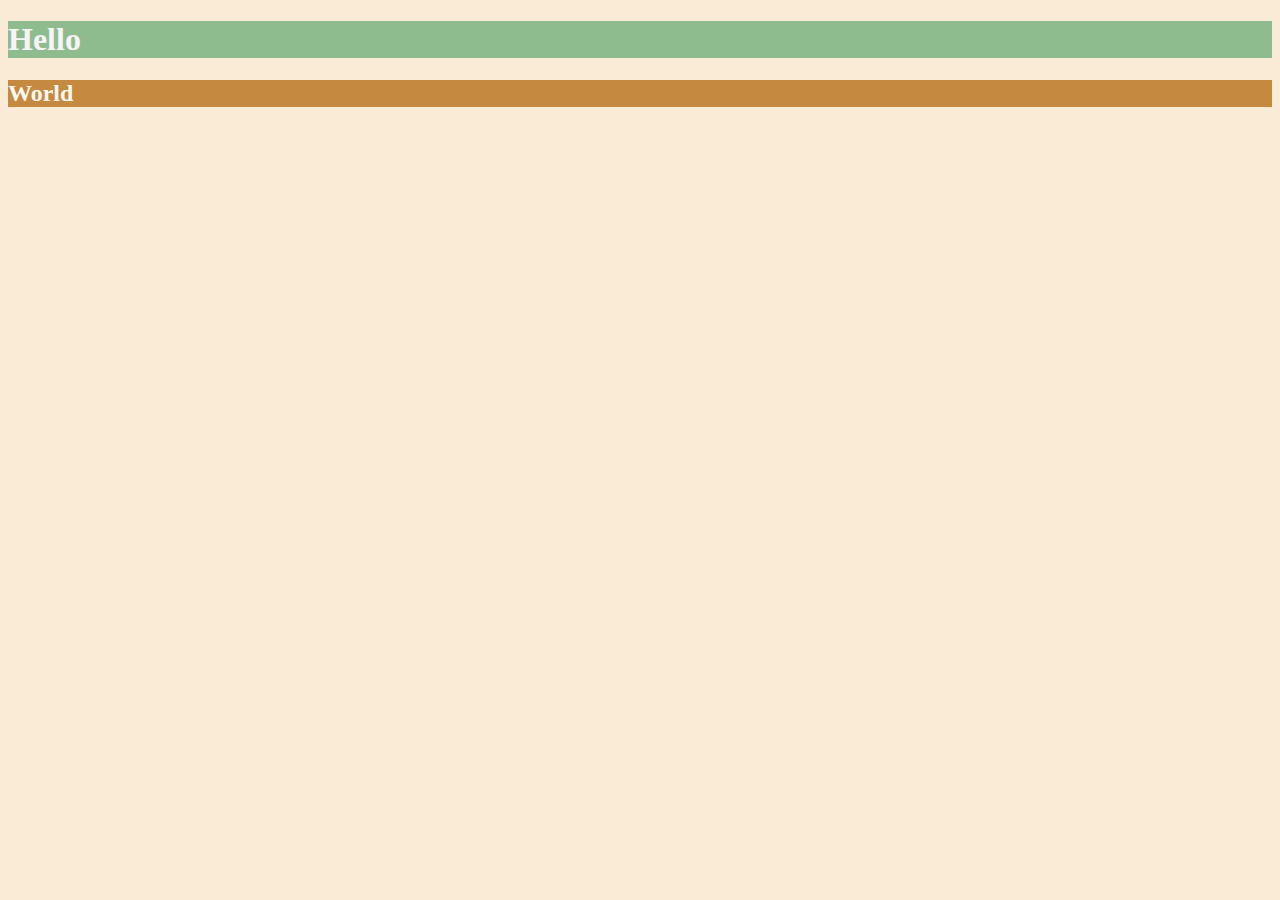
<file: CSS Colors/index.html>
<!DOCTYPE html>
<html lang="en">

<head>
  <meta charset="UTF-8">
  <title>Colors</title>
  <style>
    body {
      background-color: antiquewhite;
    }

    h1 {
      color: whitesmoke;
      background-color: darkseagreen;
    }

    h2 {
      color: #FAF8F1;
      background-color: #C58940;
    }
  </style>
</head>

<body>
  <h1>Hello</h1>
  <h2>World</h2>
</body>

</html>
</file>
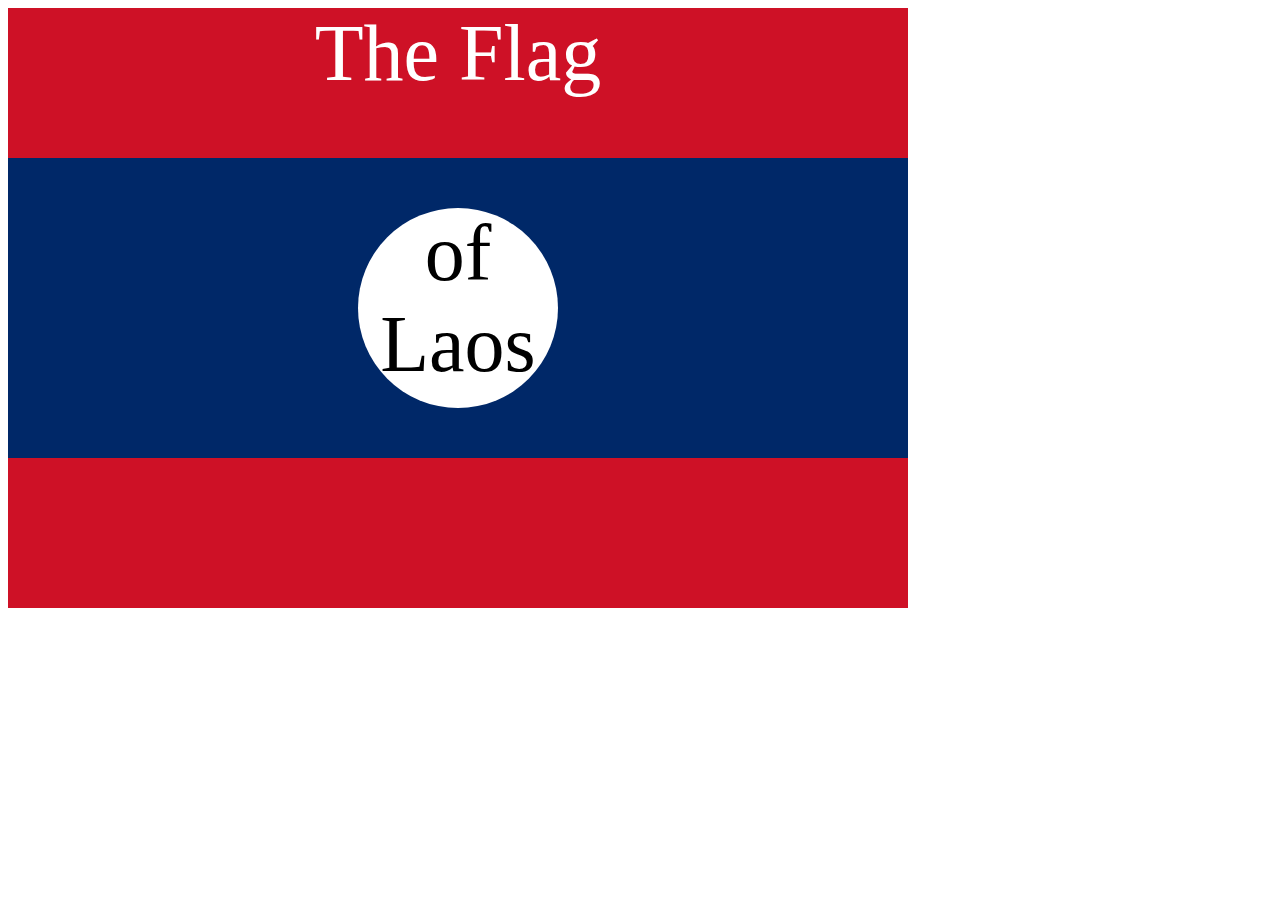
<file: CSS Flag Project/index.html>
<!DOCTYPE html>
<html lang="en">

<head>
  <meta charset="UTF-8">
  <title>CSS Flag Project</title>
  <style>
    .flag {
      width: 900px;
      height: 600px;
      position: relative;
      background-color: #CE1126;

    }

    .flag > div {
      background-color: #002868;
      height: 300px;
      width: 100%;
      position: absolute;
      top: 150px;
    }

    .flag > div > div {
      background-color: white;
      position: absolute;

      height: 200px;
      width: 200px;
      border-radius: 50%;
      top: 50px;
      left: 350px;
    }

    p {
      font-size: 5rem;
      color: white;
      text-align: center;
      padding: 0;
      margin: 0;
    }

    .flag>div div p {
      color: black;
    }
  </style>
</head>

<body>
  <div class="flag">
    <p>The Flag</p>
    <div>
      <div>
        <p>of Laos</p>
      </div>
    </div>
  </div>
</body>

</html>
</file>
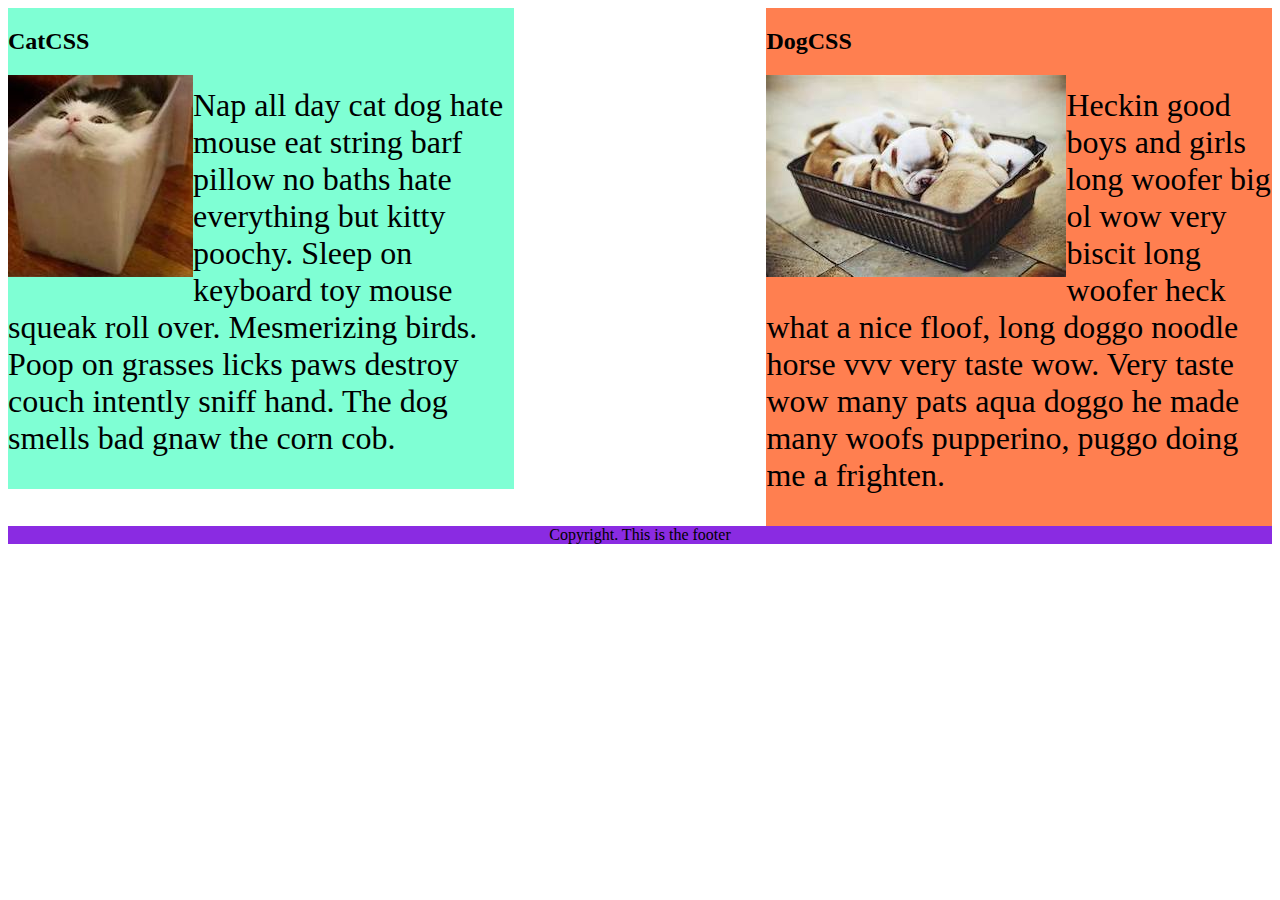
<file: CSS Float/index.html>
<!DOCTYPE html>
<html lang="en">

<head>
  <meta charset="UTF-8">
  <title>CSS Float</title>
  <style>
    div {
      display: inline-block;
      width: 40%;
    }

    p {
      font-size: 2em;
    }

    .cat {
      float: left;
      background-color: aquamarine;
    }

    .dog {
      float: right;
      background-color: coral;
    }

    img {
      float: left;
    }

    footer {
      clear: both;
      text-align: center;
      background-color: blueviolet;
    }
  </style>
</head>

<body>
  <div class="cat">
    <h2>CatCSS</h2>

    <img src="cat.jpeg" alt="cat in a box" />
    <p class="first-paragraph">Nap all day cat dog hate mouse eat string barf pillow no baths hate everything but kitty
      poochy. Sleep on keyboard
      toy
      mouse squeak roll over. Mesmerizing birds. Poop on grasses licks paws destroy couch intently sniff hand. The dog
      smells
      bad gnaw the corn cob.</p>
  </div>

  <div class="dog">
    <h2>DogCSS</h2>
    <img src="dog.jpeg" alt="dogs in a box" />
    <p class="second-paragraph">Heckin good boys and girls long woofer big ol wow very biscit long woofer heck what a
      nice
      floof, long doggo noodle
      horse vvv very taste wow. Very taste wow many pats aqua doggo he made many woofs pupperino, puggo doing me a
      frighten.</p>
  </div>

  <footer>Copyright. This is the footer</footer>
</body>

</html>
</file>
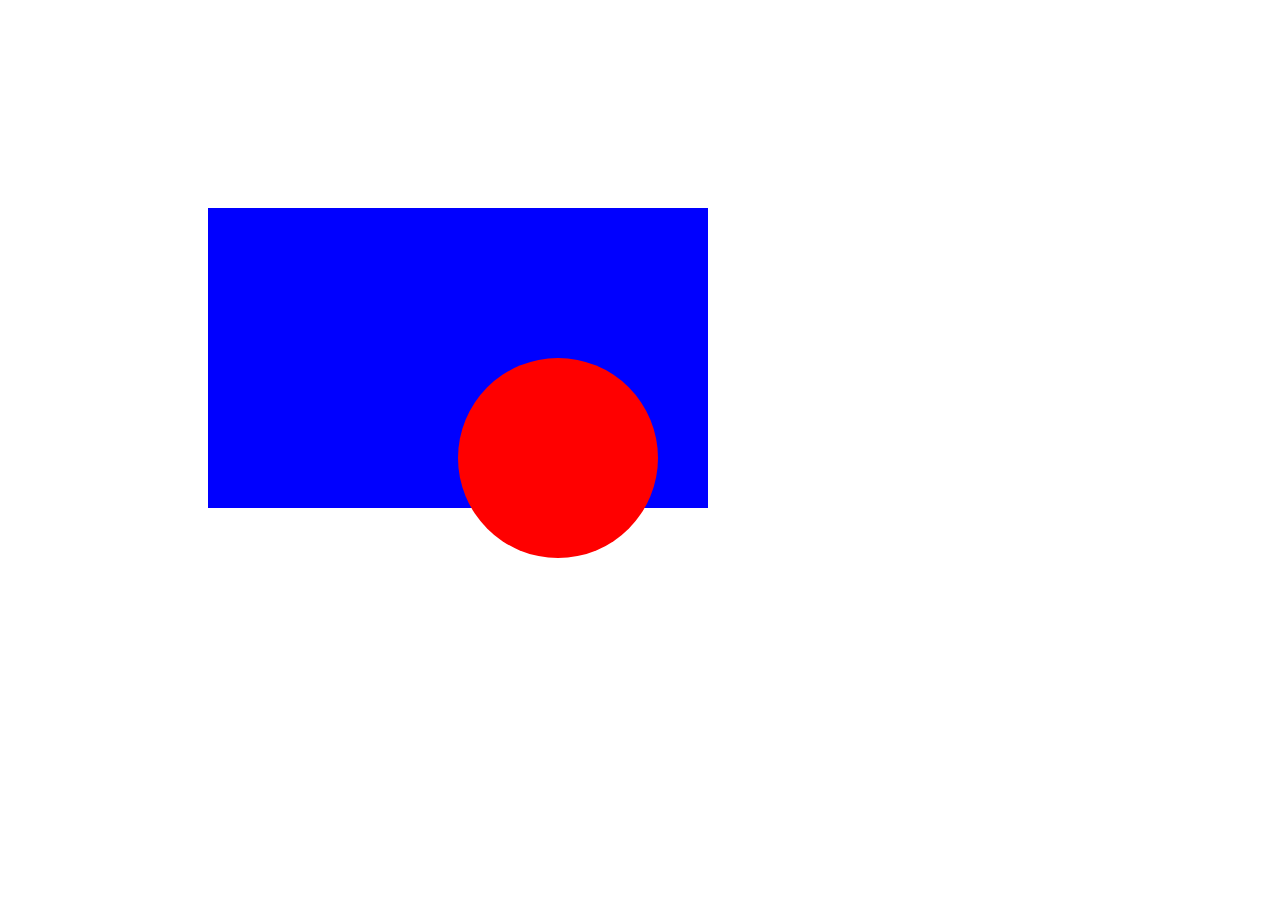
<file: CSS Positioning/index.html>
<!DOCTYPE html>
<html>

<head>
  <title>CSS Positioning Exercise</title>
  <style>
    .red-circle {
      width: 200px;
      height: 200px;
      background-color: red;
      border-radius: 50%;
      position: absolute;
      top: 150px;
      left: 250px;
    }
    
    .blue-box {
      background-color: blue;
      width: 500px;
      height: 300px;
      position: relative;
      top: 200px;
      left: 200px;
    }

  </style>
</head>

<body>
  <div class="blue-box">
    <div class="red-circle"></div>
  </div>
</body>

</html>
</file>
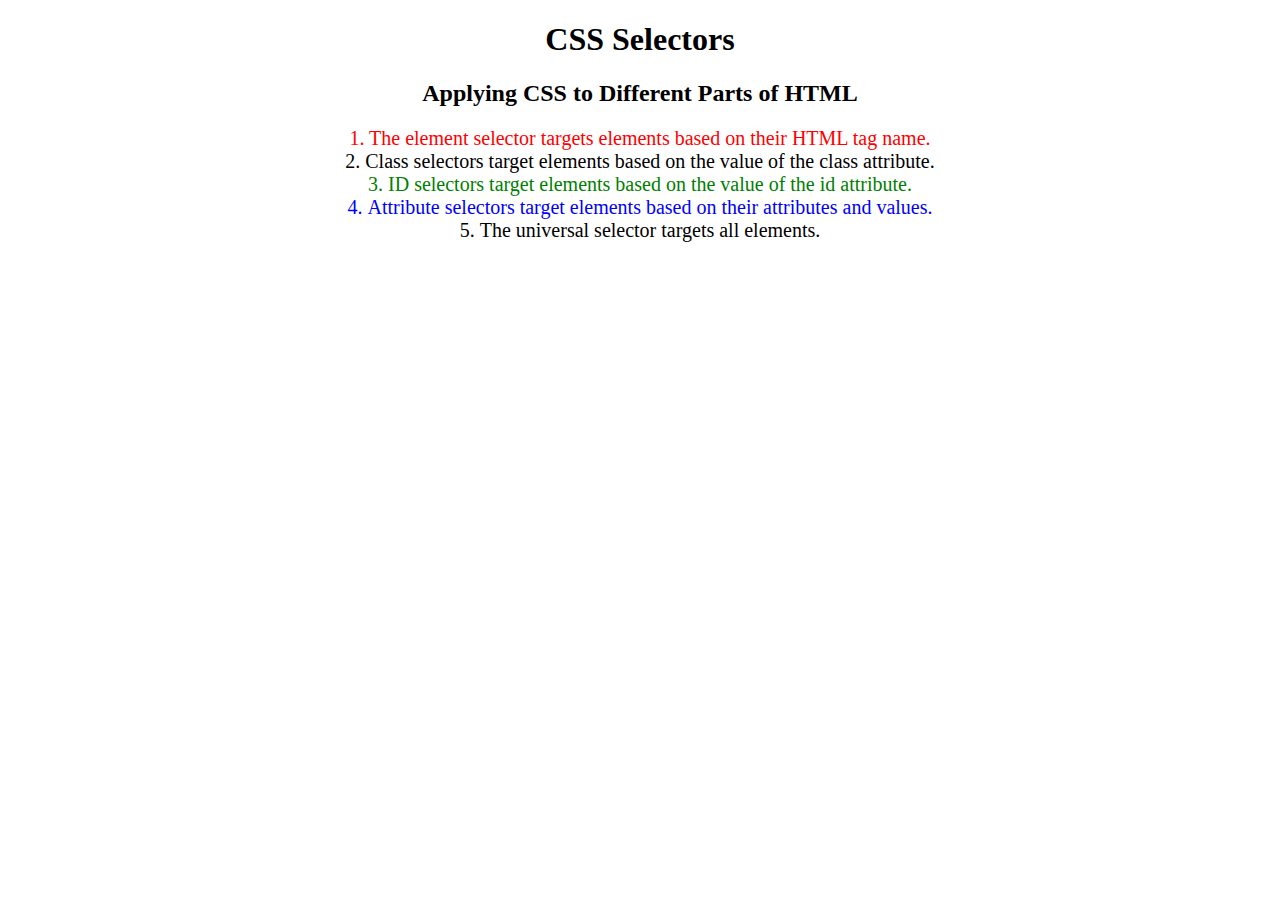
<file: CSS Selectors/index.html>
<!DOCTYPE html>
<html lang="en">

<head>
  <meta charset="UTF-8">
  <title>CSS Selectors</title>
  <link rel="stylesheet" href="./style.css" />
</head>

<body>
  <h1>CSS Selectors</h1>
  <h2>Applying CSS to Different Parts of HTML</h2>
  <!-- TODO 1: Set the CSS for all paragraph tags to "color: red" -->
  <p class="note">1. The element selector targets elements based on their HTML tag name.</p>

  <ol>
    <!-- TODO 2: Set the CSS for all elements with a class of "note" to "font-size: 20px" -->
    <li class="note" value="2">Class selectors target elements based on the value of the class attribute.</li>

    <!-- TODO 3: Set the CSS for the element with an id of "id-selector-demo" to "color: green" -->
    <li class="note" id="id-selector-demo" value="3">ID selectors target elements based on the value of the id
      attribute.</li>

    <!-- TODO 4: Set the CSS for the li elements that have the "value" attribute set to "4" to have "color: blue" -->
    <li class="note" value="4">Attribute selectors target elements based on their attributes and values.</li>

    <!-- TODO 5: Set all elements to have "text-align: center" -->
    <li class="note" value="5">The universal selector targets all elements.</li>
  </ol>
</body>

</html>
</file>
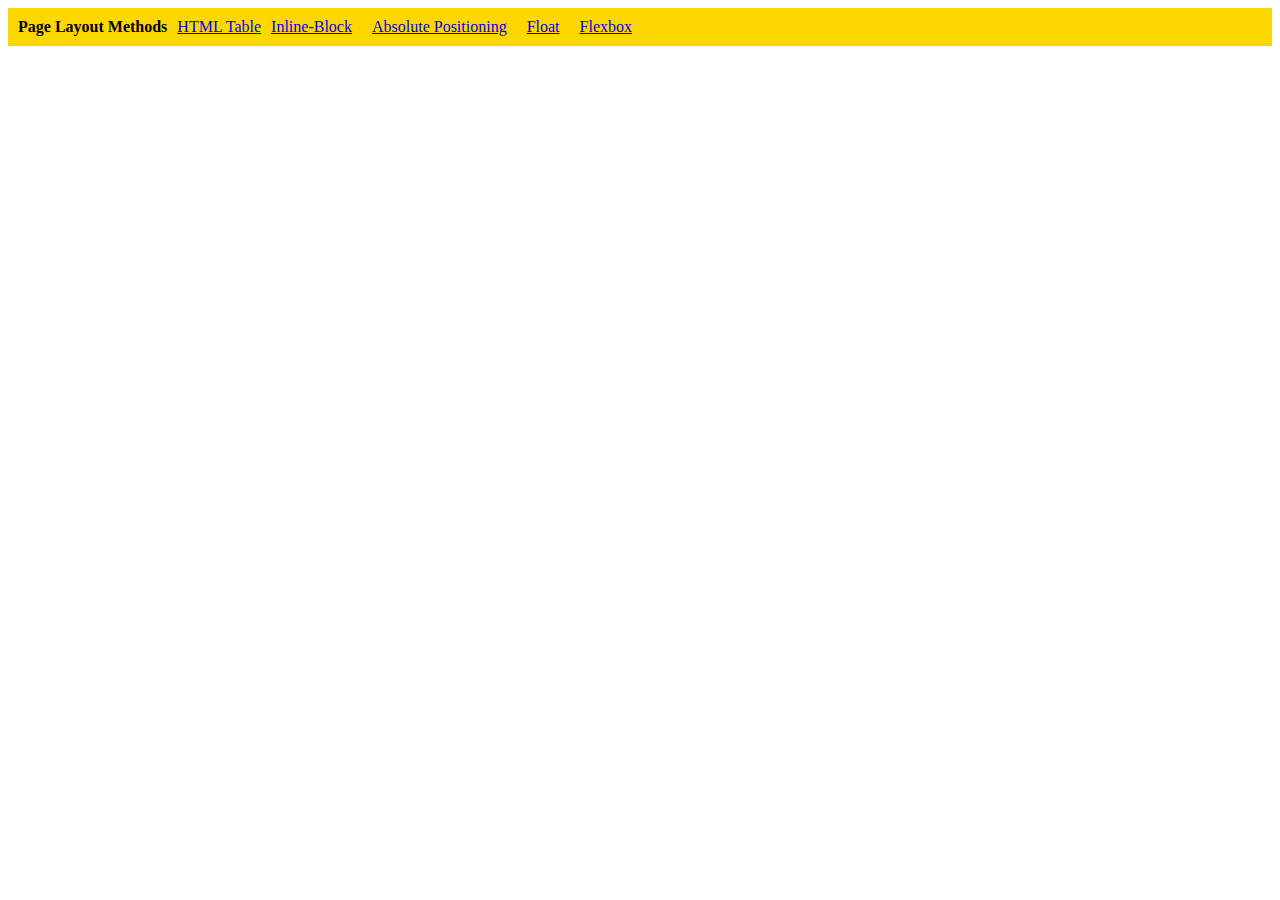
<file: Display Flex/index.html>
<!DOCTYPE html>
<html lang="en">

<head>
  <meta charset="UTF-8">
  <meta name="viewport" content="width=device-width, initial-scale=1.0">
  <title>Column Layout Methods</title>
  <style>
    p {
      font-weight: 700;
      margin: 0;
    }

    li {
      list-style: none;
    }

    .container {
      padding: 10px;
      background-color: gold;
      display: flex;
      gap: 10px;
    }
  </style>
</head>

<body>
  <div class="container">
    <p>Page Layout Methods</p>

    <li><a href="./html-table.html">HTML Table</a></li>
    <li><a href="./inline-block.html">Inline-Block</li>
    <li><a href="./absolute-position.html">Absolute Positioning</li>
    <li><a href="./float.html">Float</li>
    <li><a href="./flex.html">Flexbox</li>

  </div>
</body>

</html>
</file>
<file: Color Vocab Project/style.css>
img {
  height: 200px;
  width: 200px;
}

.color-title {
  font-weight: normal;
}

#red {
  color: red;
}

#blue {
  color: blue;
}

#orange {
  color: orange;
}

#green {
  color: green;
}

#yellow {
  color: yellow;
}
</file>
<file: Combining Selectors/style.css>
/* Group */
h1,
h2 {
  color: blueviolet;
}

/* Child */
.box > p {
  color: firebrick;
}

/* Descendent */
.box li {
  color: blue;
}

/* Chained */
li.done {
  color: green;
}

/* Multiple Combiners */
ul p.done {
  font-size: 0.5rem;
}
</file>
<file: CSS Cascade/style.css>
/* Don't change the existing CSS. */
#outer-box {
  background-color: purple;
}

.box {
  background-color: blue;
  padding: 10px;
}

p {
  color: yellow;
  margin: 0;
  padding: 0;
}

.inner-box{
  background-color: red;
}
.white-text {
  color: white;
}
</file>
<file: CSS Selectors/style.css>
ol {
  margin-left: -40px;
  margin-top: -20px;
  list-style-position: inside;
}


/* Write your CSS below, don't change the rules above. */

/* TODO 1: Set the CSS for all paragraph tags to "color: red;" */
p {
  color: red;
}

/* TODO 2: Set the CSS for all elements with a class of "note" to "font-size: 20px;" */
.note {
  font-size: 20px;
}

/* TODO 3: Set the CSS for the element with an id of "id-selector-demo" to "color: green;" */
#id-selector-demo {
  color: green;
}

/* TODO 4: Set the CSS for the li elements that have the "value" attribute set to "4" to have "color: blue;" */
li[value="4"] {
  color: blue;
}

/* TODO 5: Set all elements to have "font-family: sans-serif;" */
* {
  text-align: center;
}
</file>
